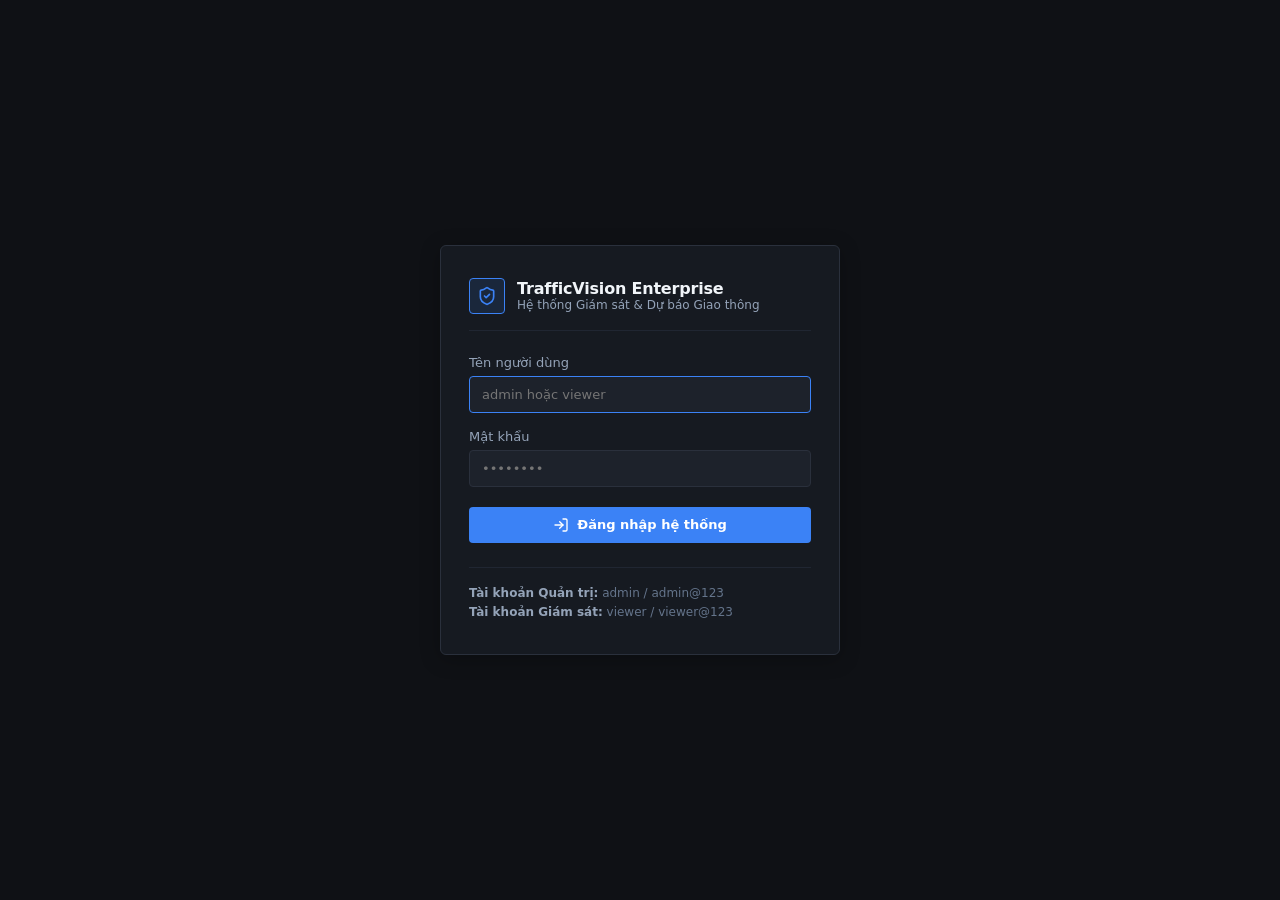
<file: templates/login.html>
<!DOCTYPE html>
<html lang="vi" data-theme="dark">
<head>
    <meta charset="UTF-8">
    <meta name="viewport" content="width=device-width, initial-scale=1.0">
    <title>Đăng nhập | TrafficVision Enterprise</title>
    <link rel="stylesheet" href="/static/css/tokens.css">
    <script src="/static/js/lucide.min.js"></script>
    <style>
        * {
            box-sizing: border-box;
            margin: 0;
            padding: 0;
            font-family: var(--font-sans);
        }
        body {
            background-color: var(--bg-canvas);
            color: var(--text-primary);
            min-height: 100vh;
            display: flex;
            align-items: center;
            justify-content: center;
            padding: 24px;
        }
        .login-card {
            background-color: var(--bg-panel);
            border: 1px solid var(--border-default);
            border-radius: var(--radius);
            width: 100%;
            max-width: 400px;
            padding: 32px 28px;
            box-shadow: 0 4px 20px rgba(0, 0, 0, 0.25);
        }
        .brand-header {
            display: flex;
            align-items: center;
            gap: 12px;
            margin-bottom: 24px;
            padding-bottom: 16px;
            border-bottom: 1px solid var(--border-subtle);
        }
        .brand-icon {
            width: 36px;
            height: 36px;
            background-color: var(--accent-blue-subtle);
            border: 1px solid var(--accent-blue);
            color: var(--accent-blue);
            border-radius: var(--radius-sm);
            display: flex;
            align-items: center;
            justify-content: center;
        }
        .brand-text h1 {
            font-size: 16px;
            font-weight: 600;
            letter-spacing: -0.2px;
        }
        .brand-text p {
            font-size: 12px;
            color: var(--text-secondary);
        }
        .form-group {
            margin-bottom: 16px;
        }
        .form-group label {
            display: block;
            font-size: 13px;
            font-weight: 500;
            color: var(--text-secondary);
            margin-bottom: 6px;
        }
        .form-input {
            width: 100%;
            background-color: var(--bg-card);
            border: 1px solid var(--border-default);
            color: var(--text-primary);
            padding: 10px 12px;
            border-radius: var(--radius-sm);
            font-size: 13px;
            outline: none;
            transition: border-color 0.15s ease;
        }
        .form-input:focus {
            border-color: var(--border-focus);
        }
        .btn-submit {
            width: 100%;
            background-color: var(--accent-blue);
            color: #ffffff;
            border: none;
            padding: 10px 14px;
            border-radius: var(--radius-sm);
            font-size: 13px;
            font-weight: 600;
            cursor: pointer;
            display: flex;
            align-items: center;
            justify-content: center;
            gap: 8px;
            margin-top: 20px;
            transition: background-color 0.15s ease;
        }
        .btn-submit:hover {
            background-color: var(--accent-blue-hover);
        }
        .error-banner {
            background-color: var(--traffic-congested-bg);
            border: 1px solid var(--traffic-congested-border);
            color: var(--traffic-congested);
            font-size: 13px;
            padding: 10px 12px;
            border-radius: var(--radius-sm);
            margin-bottom: 16px;
            display: none;
        }
        .demo-accounts {
            margin-top: 24px;
            padding-top: 16px;
            border-top: 1px solid var(--border-subtle);
            font-size: 12px;
            color: var(--text-muted);
            line-height: 1.6;
        }
        .demo-accounts strong {
            color: var(--text-secondary);
        }
    </style>
</head>
<body>
    <div class="login-card">
        <div class="brand-header">
            <div class="brand-icon">
                <i data-lucide="shield-check" style="width:20px;height:20px;"></i>
            </div>
            <div class="brand-text">
                <h1>TrafficVision Enterprise</h1>
                <p>Hệ thống Giám sát & Dự báo Giao thông</p>
            </div>
        </div>

        <div id="errorBanner" class="error-banner"></div>

        <form id="loginForm" onsubmit="handleLogin(event)">
            <div class="form-group">
                <label for="username">Tên người dùng</label>
                <input type="text" id="username" class="form-input" placeholder="admin hoặc viewer" required autofocus>
            </div>
            <div class="form-group">
                <label for="password">Mật khẩu</label>
                <input type="password" id="password" class="form-input" placeholder="••••••••" required>
            </div>
            <button type="submit" class="btn-submit" id="submitBtn">
                <i data-lucide="log-in" style="width:16px;height:16px;"></i>
                <span>Đăng nhập hệ thống</span>
            </button>
        </form>

        <div class="demo-accounts">
            <div><strong>Tài khoản Quản trị:</strong> admin / admin@123</div>
            <div><strong>Tài khoản Giám sát:</strong> viewer / viewer@123</div>
        </div>
    </div>

    <script>
        if (window.lucide) {
            lucide.createIcons();
        }

        async function handleLogin(e) {
            e.preventDefault();
            const btn = document.getElementById("submitBtn");
            const errBanner = document.getElementById("errorBanner");
            errBanner.style.display = "none";

            const username = document.getElementById("username").value.trim();
            const password = document.getElementById("password").value;

            btn.disabled = true;
            btn.innerHTML = `<span>Đang xác thực...</span>`;

            try {
                const res = await fetch("/api/auth/login", {
                    method: "POST",
                    headers: { "Content-Type": "application/json" },
                    body: JSON.stringify({ username, password })
                });

                const data = await res.json();
                if (data.success) {
                    window.location.href = "/";
                } else {
                    errBanner.textContent = data.message || "Tên người dùng hoặc mật khẩu không đúng.";
                    errBanner.style.display = "block";
                }
            } catch (err) {
                errBanner.textContent = "Không thể kết nối đến máy chủ. Vui lòng thử lại.";
                errBanner.style.display = "block";
            } finally {
                btn.disabled = false;
                btn.innerHTML = `<i data-lucide="log-in" style="width:16px;height:16px;"></i><span>Đăng nhập hệ thống</span>`;
                if (window.lucide) lucide.createIcons();
            }
        }
    </script>
</body>
</html>
</file>
<file: static/css/tokens.css>
/* ==========================================================================
   TRAFFICVISION ENTERPRISE - DESIGN TOKENS
   Style: Professional Enterprise SaaS (Grafana / Datadog aesthetic)
   Supports Light & Dark Modes via [data-theme]
   ========================================================================== */

:root, [data-theme="dark"] {
    /* 1. Neutral Charcoal Palette (Dark Default) */
    --bg-canvas: #0f1115;          /* Nền chính sâu */
    --bg-header: #14171d;          /* Thanh header trên cùng */
    --bg-panel: #161a21;           /* Nền bảng / cột */
    --bg-card: #1d222b;            /* Nền thẻ nội dung */
    --bg-hover: #262c37;           /* Trạng thái hover */
    --bg-active: #2f3643;          /* Trạng thái chọn */
    --bg-subtle: #12151b;          /* Nền thụt lề / rãnh */

    /* 2. Precision 1px Borders */
    --border-subtle: #202632;
    --border-default: #2a303c;
    --border-hover: #3c4454;
    --border-focus: #3b82f6;

    /* 3. Typography & Numerics */
    --font-sans: 'Inter', system-ui, -apple-system, BlinkMacSystemFont, "Segoe UI", Roboto, sans-serif;
    --font-mono: 'JetBrains Mono', 'SFMono-Regular', Consolas, monospace;

    /* 4. Text Hierarchy */
    --text-primary: #f1f5f9;       /* Chữ chính sáng rõ */
    --text-secondary: #94a3b8;     /* Nhãn phụ, mô tả */
    --text-muted: #64748b;         /* Chú thích nhỏ, watermark */
    --text-disabled: #475569;

    /* 5. Brand Accent (Duy nhất 1 màu nhấn xanh dương chuyên nghiệp) */
    --accent-blue: #3b82f6;
    --accent-blue-hover: #2563eb;
    --accent-blue-subtle: rgba(59, 130, 246, 0.12);

    /* 6. Semantic Traffic Status Colors (Chỉ dùng cho trạng thái) */
    --traffic-normal: #10b981;       /* Thông thoáng: Xanh lá */
    --traffic-normal-bg: rgba(16, 185, 129, 0.12);
    --traffic-normal-border: rgba(16, 185, 129, 0.3);

    --traffic-moderate: #f59e0b;     /* Đông đúc: Vàng cam */
    --traffic-moderate-bg: rgba(245, 158, 11, 0.12);
    --traffic-moderate-border: rgba(245, 158, 11, 0.3);

    --traffic-congested: #ef4444;    /* Ùn tắc / Kẹt: Đỏ */
    --traffic-congested-bg: rgba(239, 68, 68, 0.14);
    --traffic-congested-border: rgba(239, 68, 68, 0.35);

    /* 7. Metric Vehicle Breakdown Colors */
    --veh-motorcycle: #06b6d4;
    --veh-car: #3b82f6;
    --veh-bus: #8b5cf6;
    --veh-truck: #f97316;

    /* 8. Spacing & Radius (8px Grid & Uniform 6px Radius) */
    --radius: 6px;
    --radius-sm: 4px;
    --radius-pill: 9999px;

    --space-1: 4px;
    --space-2: 8px;
    --space-3: 12px;
    --space-4: 16px;
    --space-5: 20px;
    --space-6: 24px;
}

[data-theme="light"] {
    /* Light Mode Tokens (Datadog Light / Clean Engineering Canvas) */
    --bg-canvas: #f8fafc;
    --bg-header: #ffffff;
    --bg-panel: #ffffff;
    --bg-card: #f1f5f9;
    --bg-hover: #e2e8f0;
    --bg-active: #cbd5e1;
    --bg-subtle: #f8fafc;

    --border-subtle: #e2e8f0;
    --border-default: #cbd5e1;
    --border-hover: #94a3b8;
    --border-focus: #2563eb;

    --text-primary: #0f172a;
    --text-secondary: #475569;
    --text-muted: #64748b;
    --text-disabled: #94a3b8;

    --accent-blue: #2563eb;
    --accent-blue-hover: #1d4ed8;
    --accent-blue-subtle: rgba(37, 99, 235, 0.08);

    --traffic-normal: #059669;
    --traffic-normal-bg: rgba(5, 150, 105, 0.12);
    --traffic-normal-border: rgba(5, 150, 105, 0.3);

    --traffic-moderate: #d97706;
    --traffic-moderate-bg: rgba(217, 119, 6, 0.12);
    --traffic-moderate-border: rgba(217, 119, 6, 0.3);

    --traffic-congested: #dc2626;
    --traffic-congested-bg: rgba(220, 38, 38, 0.12);
    --traffic-congested-border: rgba(220, 38, 38, 0.3);

    --veh-motorcycle: #0891b2;
    --veh-car: #2563eb;
    --veh-bus: #7c3aed;
    --veh-truck: #ea580c;
}
</file>
